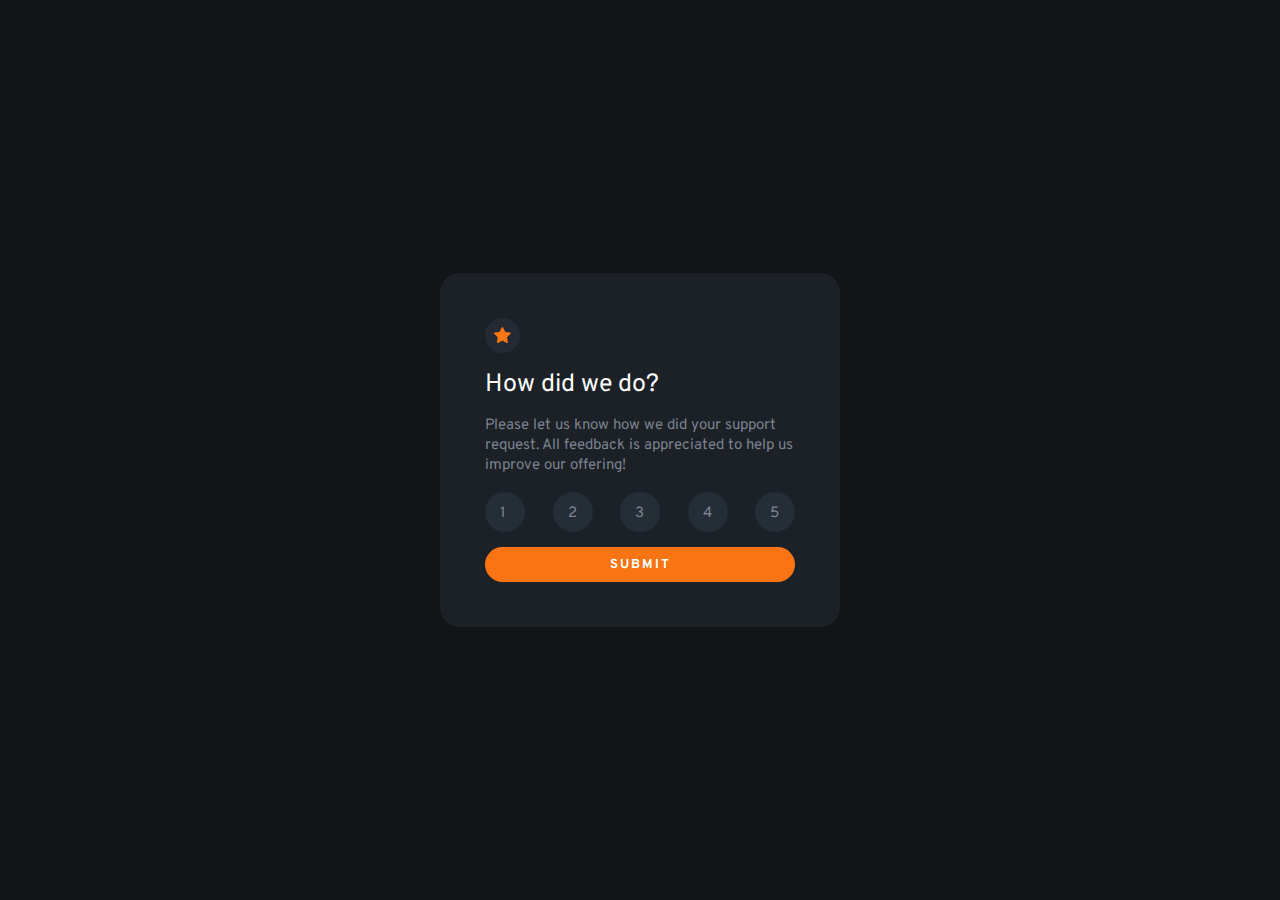
<file: interactive-rating-component/index.html>
<!DOCTYPE html>
<html>
     <head>
          <meta charset="utf-8">
          <meta http-equiv="X-UA-Compatible" content="IE=edge">
          <title></title>
          <meta name="description" content="">
          <meta name="viewport" content="width=device-width, initial-scale=1">
          <link rel="stylesheet" href="./src/style.css">
          <link rel="preconnect" href="https://fonts.googleapis.com">
          <link rel="preconnect" href="https://fonts.gstatic.com" crossorigin>
          <link href="https://fonts.googleapis.com/css2?family=Overpass:wght@400;700&display=swap" rel="stylesheet">
          <link rel="shortcut icon" href="../imgs/favicon-32x32.png" type="image/x-icon">
     </head>
     <body>
          <form  class ="initial-state"action="">
               <div class="container-initial active">
                    <div class="star"><img src="./imgs/icon-star.svg" alt="Yellow Star"></div>
                    <h1>How did we do?</h1>
                    <p>Please let us know how we did your support request. All feedback is appreciated to help us improve our offering!</p>
                    <div class="options">
                         <div class="option" vlr = "1" >1</div>
                         <div class="option" vlr = "2" >2</div>
                         <div class="option" vlr = "3" >3</div>
                         <div class="option" vlr = "4" >4</div>
                         <div class="option" vlr = "5" >5</div>
                    </div>
                    <input type="submit" vlr ="0" id="submit" value="SUBMIT">
               </div>
               <div class="container-thank inactive">
                    <div class="il-thank">
                         <img src="./imgs/illustration-thank-you.svg" alt="illustration thank you">
                         <div class="p"><p>You selected <span></span> out 5</p></div>
                         <div class="solo">
                              <h1>Thank you!</h1>
                              <p>We appreciate you taking time to give a rating.If you ever need more support, don't hesitate to get in touch!</p>
                         </div>
                    </div>

               </div> 
          </form>
          <script src="./src/script.js" async defer></script>
          <script src="./src/jquery-3.6.0.js"></script>
     </body>
</html>
</file>
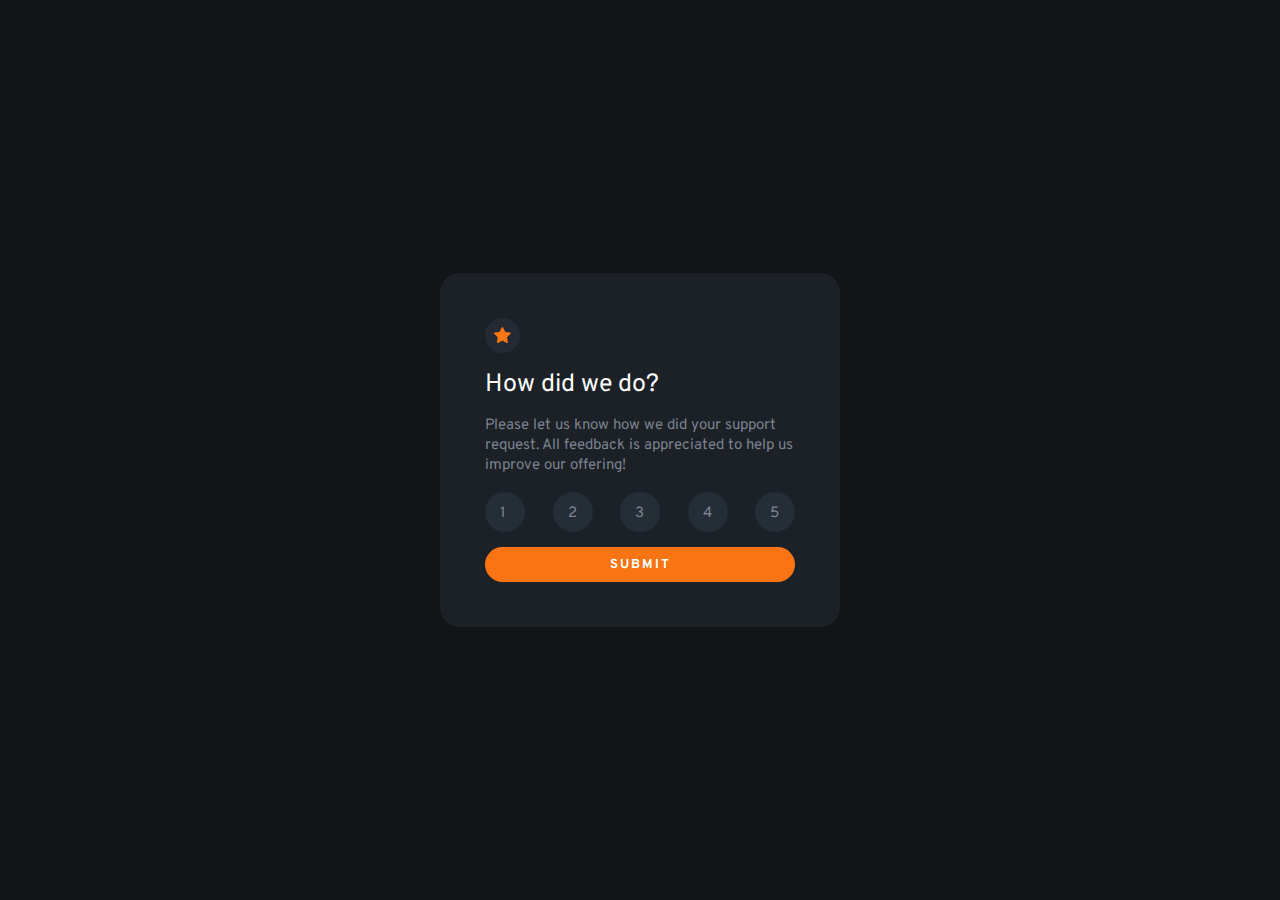
<file: interactive-rating-component/initial-state.html>
<!DOCTYPE html>
<html>
     <head>
          <meta charset="utf-8">
          <meta http-equiv="X-UA-Compatible" content="IE=edge">
          <title></title>
          <meta name="description" content="">
          <meta name="viewport" content="width=device-width, initial-scale=1">
          <link rel="stylesheet" href="./src/style.css">
          <link rel="preconnect" href="https://fonts.googleapis.com">
          <link rel="preconnect" href="https://fonts.gstatic.com" crossorigin>
          <link href="https://fonts.googleapis.com/css2?family=Overpass:wght@400;700&display=swap" rel="stylesheet">
          <link rel="shortcut icon" href="../imgs/favicon-32x32.png" type="image/x-icon">
     </head>
     <body>
          <form  class ="initial-state"action="">
               <div class="container-initial active">
                    <div class="star"><img src="./imgs/icon-star.svg" alt="Yellow Star"></div>
                    <h1>How did we do?</h1>
                    <p>Please let us know how we did your support request. All feedback is appreciated to help us improve our offering!</p>
                    <div class="options">
                         <div class="option" vlr = "1" >1</div>
                         <div class="option" vlr = "2" >2</div>
                         <div class="option" vlr = "3" >3</div>
                         <div class="option" vlr = "4" >4</div>
                         <div class="option" vlr = "5" >5</div>
                    </div>
                    <input type="submit" vlr ="0" id="submit" value="SUBMIT">
               </div>
               <div class="container-thank inactive">
                    <div class="il-thank">
                         <img src="./imgs/illustration-thank-you.svg" alt="illustration thank you">
                         <div class="p"><p>You selected <span></span> out 5</p></div>
                         <div class="solo">
                              <h1>Thank you!</h1>
                              <p>We appreciate you taking time to give a rating.If you ever need more support, don't hesitate to get in touch!</p>
                         </div>
                    </div>

               </div> 
          </form>
          <script src="./src/script.js" async defer></script>
          <script src="./src/jquery-3.6.0.js"></script>
     </body>
</html>
</file>
<file: interactive-rating-component/src/style.css>
*{
     margin: 0;
     padding: 0;
     box-sizing: border-box;
     font-family: 'Overpass' , sans-serif;
}

body{
     background-color: hsl(216, 12%, 8%);
}

.active{
     display: block;
}

.inactive{
     display: none;
}

.initial-state{
     background-color:hsl(213, 19%, 18% ,0.5);
     max-width: 400px;
     width: 100%;
     height: auto;
     position: absolute;
     left: 50%;
     top: 50%;
     transform: translate(-50%,-50%);
     border-radius: 20px;
}

.container-initial{
     padding: 45px;
}

.container-initial .star{
     width: 35px;
     height: 35px;
     border-radius: 20px;
     background-color: hsl(213, 19%, 18%,0.8);
     margin-bottom: 5%;
}

.container-initial .star img{
     padding: 0.5677em;
}

.initial-state .container-initial > h1{
     color: hsl(0, 0%, 100%);
     font-size: 25px;
     font-weight: 400;
     
}


.initial-state .container-initial p{
     font-size: 15px;
     font-weight: 400;
     line-height: 20px;
     margin: 5% 0;
     color: hsl(217, 12%, 63% , 0.8);
}

.initial-state .container-initial .options .option{
     
     color: hsl(217, 12%, 63% , 0.8);
}

.initial-state .container-initial input{
     width: 100%;
     font-size: 13px;
     height: 35px;
     cursor:pointer;
     background-color: hsl(25, 97%, 53%);
     color: hsl(0, 0%, 100%);
     font-weight: 700;
     letter-spacing: 2px;
     border-radius: 20px;
     border: 0;
     transition: 0.2s;
}

.initial-state .container-initial input:hover{
     background-color: hsl(0, 0%, 100%);
     color:hsl(25, 97%, 53%) ;
}

.initial-state .container-initial .options{
     display: flex;
     justify-content: space-between;
     margin: 5% 0;
}

.initial-state .container-initial .options .option{
     cursor: pointer;
     width: 40px;
     height: 40px;
     border-radius: 30px;
     padding: 12px 15px;
     background-color: hsl(213, 19%, 18%);
}

.buttonClicked{
     background-color:hsl(217, 12%, 63%)!important;
     color: hsl(0, 0%, 100%) !important;
}

.initial-state .container-initial .options .option:hover{
     background-color: hsl(25, 97%, 53%);
     color: hsl(0, 0%, 100%);
}

.initial-state .container-initial .options .option {
     font-size: 15px;
}

.initial-state .container-thank{
     text-align: center;
     max-width: 450px;
     height: 24rem;
}

.container-thank img{
     padding:  1.5rem 0;
}
.container-thank .il-thank{
     margin: 5%;
     padding: 1px;
}

.container-thank .il-thank .p{
     width: 60%;
     height: 40px;
     margin: 1rem auto;
     
}

.container-thank .il-thank .p p{
     margin: 5%;
     color:  hsl(25, 97%, 53% , 0.8);
     background-color: hsl(216, 12%, 54% ,0.1);
     border-radius: 10px;
     padding: 4px;
}

.container-thank .il-thank h1{
     color: hsl(0, 0%, 100%);
     font-size: 1.5rem;
     padding-bottom: 4%;
}

.container-thank p{
     color:hsl(217, 12%, 63% , 0.8);
}

.container-thank .il-thank .solo{
     margin-top: 2rem;
}
</file>
